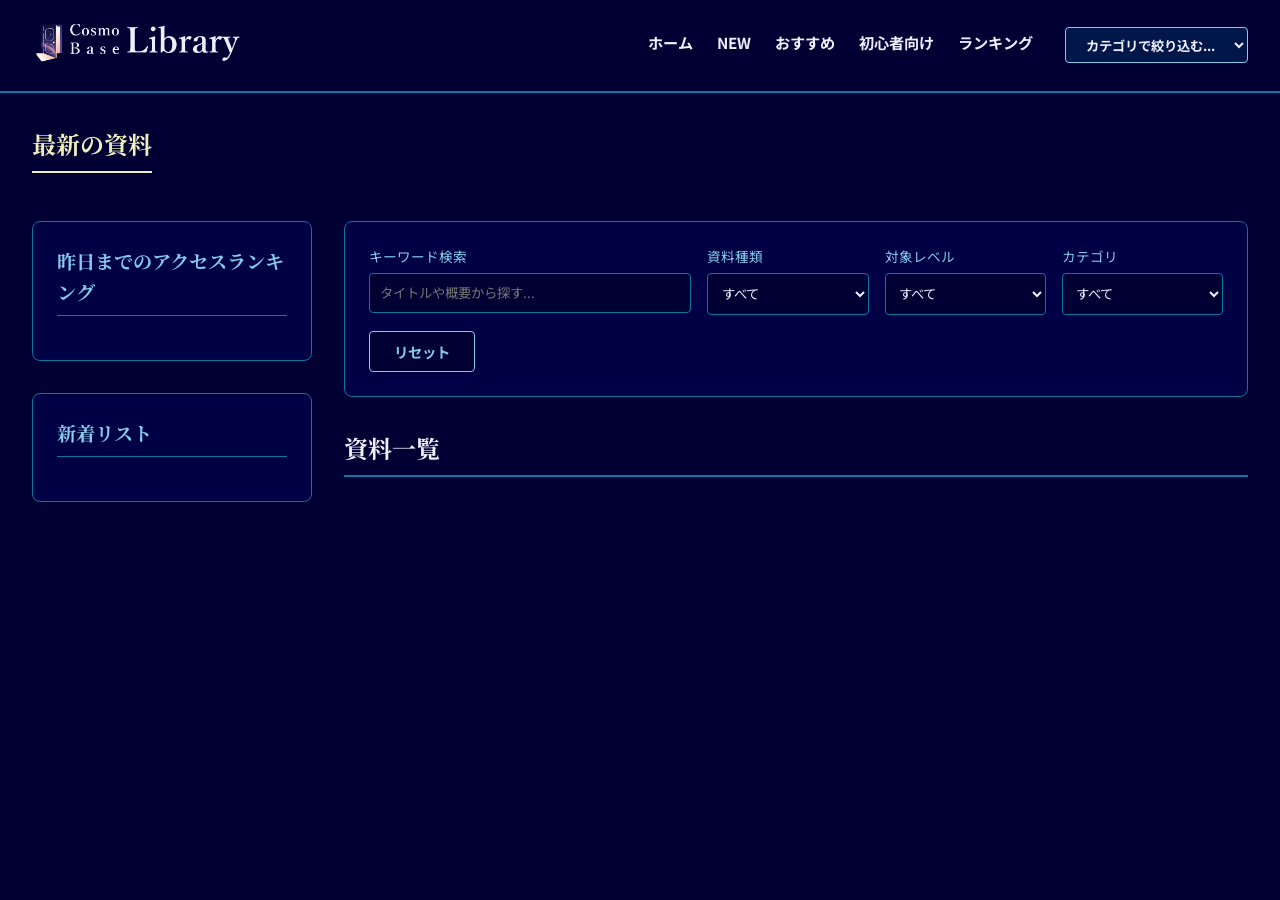
<file: index.html>
<!DOCTYPE html>
<html lang="ja">
<head>
    <meta charset="UTF-8">
    <meta name="viewport" content="width=device-width, initial-scale=1.0">
    <title>Cosmo Base 資料館</title>
    <meta name="robots" content="noindex, nofollow">
    <link rel="preconnect" href="https://fonts.googleapis.com">
    <link rel="preconnect" href="https://fonts.gstatic.com" crossorigin>
    <link href="https://fonts.googleapis.com/css2?family=Noto+Sans+JP:wght@400;500;700&family=Noto+Serif+JP:wght@400;700&display=swap" rel="stylesheet">
    <link rel="stylesheet" href="style.css">
    <link rel="icon" href="CosmoBase icon.png">
    <!-- Google tag (gtag.js) -->
    <script async src="https://www.googletagmanager.com/gtag/js?id=G-NEW3ZH02LQ"></script>
    <script>
        window.dataLayer = window.dataLayer || [];
        function gtag(){dataLayer.push(arguments);}
        gtag('js', new Date());
        gtag('config', 'G-NEW3ZH02LQ');
    </script>
</head>
<body>
    <header class="header">
        <div class="header-logo">
            <a href="index.html" class="logo-link">
                <img src="CBLib.png" alt="Cosmo Base Library" class="header-icon">
            </a>
        </div>
        
        <div class="header-controls">
            <nav class="header-nav">
                <a href="index.html">ホーム</a>
                <a href="sub.html?view=new">NEW</a>
                <a href="sub.html?view=recommend">おすすめ</a>
                <a href="sub.html?view=beginner">初心者向け</a>
                <a href="sub.html?view=ranking">ランキング</a>
            </nav>
            <div class="header-category">
                <select id="header-category-select" class="header-select">
                    <option value="">カテゴリで絞り込む...</option>
                    <option value="宇宙開発">宇宙開発</option>
                    <option value="天文・観測">天文・観測</option>
                    <option value="宇宙ビジネス">宇宙ビジネス</option>
                    <option value="エンタメ">エンタメ</option>
                    <option value="ニュース">ニュース</option>
                    <option value="パートナー">パートナー</option>
                    <option value="その他">その他</option>
                </select>
            </div>
        </div>
    </header>

    <div class="hero-wrapper">
        <h2>最新の資料</h2>
        <div id="hero-card-container">
            </div>
    </div>

    <div class="layout-lower">
        <aside class="sidebar-left">
            <section class="side-section">
                <h2>昨日までのアクセスランキング</h2>
                <ul id="ranking-list" class="side-list"></ul>
            </section>

            <section class="side-section">
                <h2 href="sub.html?view=new">新着リスト</h2>
                <ul id="new-list" class="side-list"></ul>
            </section>
        </aside>

        <main class="content-right">
            <section class="filter-section">
                <div class="filter-container">
                    <div class="filter-group search-group">
                        <label>キーワード検索</label>
                        <input type="text" id="search-input" placeholder="タイトルや概要から探す...">
                    </div>
                    <div class="filter-group">
                        <label>資料種類</label>
                        <select id="filter-type">
                            <option value="all">すべて</option>
                            <option value="イベント資料">イベント資料</option>
                            <option value="週刊ニュース">週刊ニュース</option>
                            <option value="FSIF活動報告書">FSIF活動報告書</option>
                            <option value="イベントレポート">イベントレポート</option>
                            <option value="宇宙解説資料">宇宙解説資料</option>
                        </select>
                    </div>
                    <div class="filter-group">
                        <label>対象レベル</label>
                        <select id="filter-level">
                            <option value="all">すべて</option>
                            <option value="初心者">初心者</option>
                            <option value="中級者">中級者</option>
                            <option value="上級者">上級者</option>
                        </select>
                    </div>
                    <div class="filter-group">
                        <label>カテゴリ</label>
                        <select id="filter-category">
                            <option value="all">すべて</option>
                            <option value="宇宙開発">宇宙開発</option>
                            <option value="天文・観測">天文・観測</option>
                            <option value="宇宙ビジネス">宇宙ビジネス</option>
                            <option value="エンタメ">エンタメ</option>
                            <option value="ニュース">ニュース</option>
                            <option value="パートナー">パートナー</option>
                            <option value="その他">その他</option>
                        </select>
                    </div>
                    <div class="filter-group reset-group">
                        <button id="reset-button" class="reset-btn">リセット</button>
                    </div>
                </div>
            </section>
            
            <section class="all-section">
                <div class="section-header-flex">
                    <h2>資料一覧</h2>
                    <span id="result-count" class="result-count"></span>
                </div>
                <div id="document-grid" class="card-grid"></div>
            </section>
        </main>
    </div>

    <script src="script.js"></script>
</body>

</html>
</file>
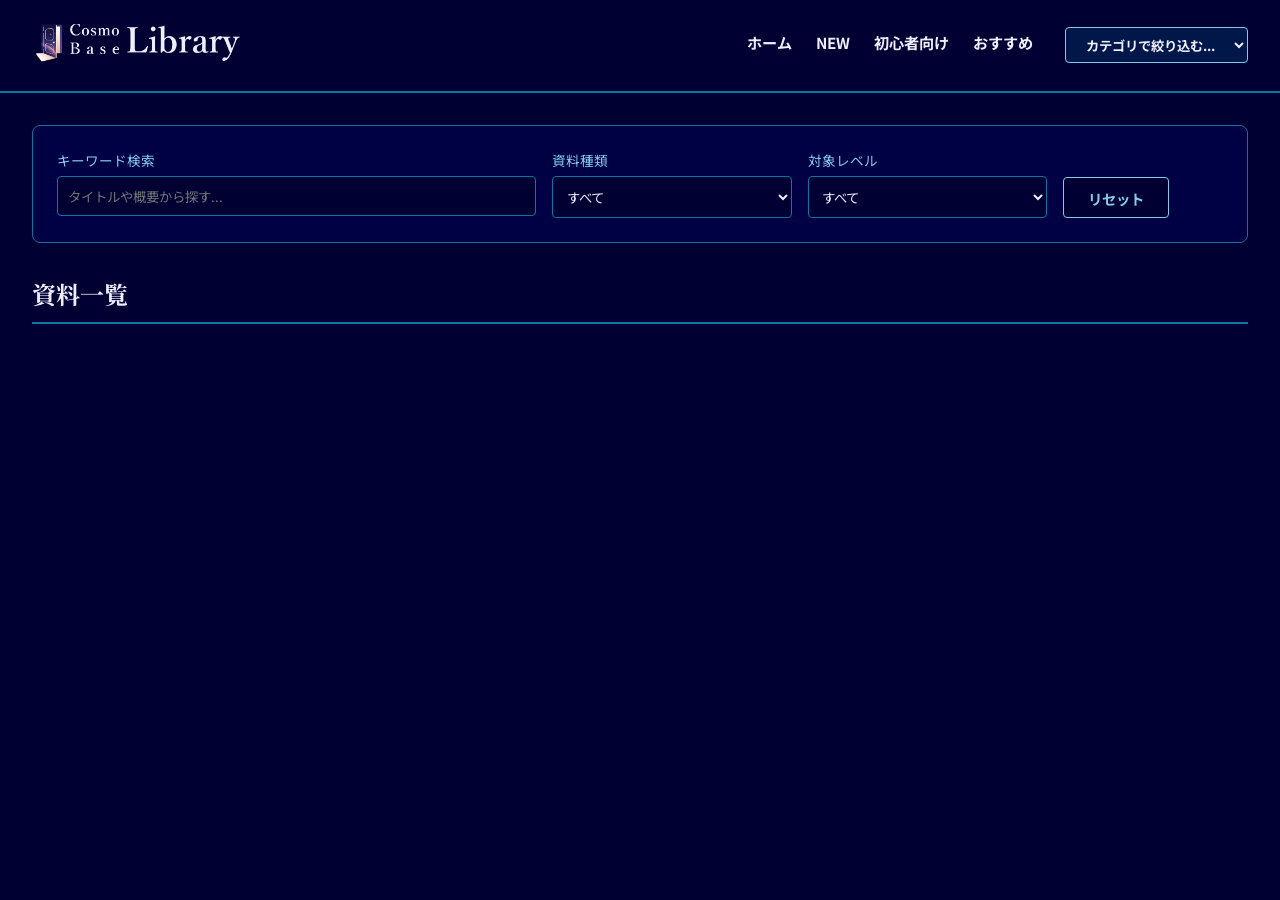
<file: sub.html>
<!DOCTYPE html>
<html lang="ja">
<head>
    <meta charset="UTF-8">
    <meta name="viewport" content="width=device-width, initial-scale=1.0">
    <title>Cosmo Base 資料館 - 一覧</title>
    <meta name="robots" content="noindex, nofollow">
    <link rel="preconnect" href="https://fonts.googleapis.com">
    <link rel="preconnect" href="https://fonts.gstatic.com" crossorigin>
    <link href="https://fonts.googleapis.com/css2?family=Noto+Sans+JP:wght@400;500;700&family=Noto+Serif+JP:wght@400;700&display=swap" rel="stylesheet">
    <link rel="stylesheet" href="style.css">
    <link rel="icon" href="CosmoBase icon.png">
</head>
<body>
    <header class="header">
        <div class="header-logo">
            <a href="index.html" class="logo-link">
                <img src="CBLib.png" alt="Cosmo Base Library" class="header-icon">
            </a>
        </div>
        <div class="header-controls">
            <nav class="header-nav">
                <a href="index.html">ホーム</a>
                <a href="sub.html?view=new">NEW</a>
                <a href="sub.html?view=beginner">初心者向け</a>
                <a href="sub.html?view=recommend">おすすめ</a>
            </nav>
            <div class="header-category">
                <select id="header-category-select" class="header-select">
                    <option value="">カテゴリで絞り込む...</option>
                    <option value="宇宙開発">宇宙開発</option>
                    <option value="天文・観測">天文・観測</option>
                    <option value="宇宙ビジネス">宇宙ビジネス</option>
                    <option value="エンタメ">エンタメ</option>
                    <option value="ニュース">ニュース</option>
                    <option value="パートナー">パートナー</option>
                    <option value="その他">その他</option>
                </select>
            </div>
        </div>
    </header>

    <div class="layout-single">
        <main class="content-main">
            <section class="filter-section">
                <div class="filter-container">
                    <div class="filter-group search-group">
                        <label>キーワード検索</label>
                        <input type="text" id="search-input" placeholder="タイトルや概要から探す...">
                    </div>
                    <div class="filter-group">
                        <label>資料種類</label>
                        <select id="filter-type">
                            <option value="all">すべて</option>
                            <option value="イベント資料">イベント資料</option>
                            <option value="週刊ニュース">週刊ニュース</option>
                            <option value="FSIF活動報告書">FSIF活動報告書</option>
                            <option value="イベントレポート">イベントレポート</option>
                            <option value="宇宙解説資料">宇宙解説資料</option>
                        </select>
                    </div>
                    <div class="filter-group">
                        <label>対象レベル</label>
                        <select id="filter-level">
                            <option value="all">すべて</option>
                            <option value="初心者">初心者</option>
                            <option value="中級者">中級者</option>
                            <option value="上級者">上級者</option>
                        </select>
                    </div>
                    <div class="filter-group reset-group">
                        <button id="reset-button" class="reset-btn">リセット</button>
                    </div>
                </div>
            </section>
            
            <section class="all-section">
                <div class="section-header-flex">
                    <h2 id="page-title">資料一覧</h2>
                    <span id="result-count" class="result-count"></span>
                </div>
                <div id="document-grid" class="card-grid"></div>
            </section>
        </main>
    </div>

    <script src="script.js"></script>
</body>
</html>
</file>
<file: style.css>
:root {
    --bg-main: #000033;
    --text-main: #EEEEFF;
    --accent-blue: #83CBEB;
    --accent-yellow: #EEEEBB;
    --border-color: #0B76A0;
    --bg-card: #000044;
}

body {
    background-color: var(--bg-main);
    color: var(--text-main);
    font-family: 'Noto Sans JP', sans-serif;
    margin: 0; padding: 0; line-height: 1.6;
}

h1, h2, h3 { font-family: 'Noto Serif JP', serif; margin-top: 0; }

.header {
    background-color: var(--bg-main);
    border-bottom: 2px solid var(--border-color);
    padding: 1rem 2rem;
}
.header-logo { display: flex; align-items: center; gap: 10px; }
.header-logo h1 { margin: 0; font-size: 1.5rem; }

/* ロゴ画像のサイズ調整 */
.header-icon {
    height: 52px; /* 高さを文字サイズに合わせて調整 */
    width: auto;
}

/* 共通コンテナ幅 */
.hero-wrapper, .layout-lower {
    max-width: 1400px;
    margin: 0 auto;
    padding: 2rem;
}

/* 上部：最新資料（Hero） */
.hero-wrapper { padding-bottom: 0; }
.hero-wrapper h2 { color: var(--accent-yellow); margin-bottom: 1rem; border-bottom: 2px solid var(--accent-yellow); padding-bottom: 0.5rem; display: inline-block; }

.hero-card {
    background: linear-gradient(135deg, rgba(0,0,68,1) 0%, rgba(11,118,160,0.3) 100%);
    border: 1px solid var(--accent-yellow);
    border-radius: 12px;
    padding: 2rem;
    display: flex;
    flex-direction: column;
    box-shadow: 0 4px 20px rgba(238, 238, 187, 0.1);
}
.hero-card h3 { font-size: 1.6rem; margin-bottom: 0.5rem; }
.hero-card .card-summary { font-size: 1.05rem; margin-bottom: 1.5rem; }

/* 下部：左右レイアウト */
.layout-lower { display: flex; gap: 2rem; padding-top: 2rem; }

/* 左カラム */
.sidebar-left { width: 280px; flex-shrink: 0; }
.side-section {
    background-color: var(--bg-card);
    border: 1px solid var(--border-color);
    border-radius: 8px;
    padding: 1.5rem;
    margin-bottom: 2rem;
}
.side-section h2 {
    font-size: 1.2rem;
    color: var(--accent-blue);
    border-bottom: 1px solid var(--border-color);
    padding-bottom: 0.5rem;
    margin-bottom: 1.2rem;
}
.side-list { list-style: none; padding: 0; margin: 0; }
.side-list li { margin-bottom: 0.8rem; padding-bottom: 0.8rem; border-bottom: 1px dashed var(--border-color); display: flex; gap: 10px; align-items: flex-start; }
.side-list li:last-child { border-bottom: none; margin-bottom: 0; padding-bottom: 0; }
.side-list a { color: var(--text-main); text-decoration: none; font-size: 0.95rem; line-height: 1.3; }
.side-list a:hover { color: var(--accent-blue); }
.rank-badge { color: var(--accent-yellow); font-family: 'Noto Serif JP', serif; font-weight: bold; white-space: nowrap; }

/* 右カラム */
.content-right { flex-grow: 1; }

/* 絞り込みフィルター（横並び） */
.filter-container {
    display: flex;
    flex-wrap: wrap;
    gap: 1rem;
    background-color: var(--bg-card);
    border: 1px solid var(--border-color);
    border-radius: 8px;
    padding: 1.5rem;
    margin-bottom: 2rem;
}
.filter-group { flex: 1; min-width: 160px; }
.search-group { flex: 2; min-width: 250px; }
.filter-group label { display: block; font-size: 0.85rem; margin-bottom: 0.3rem; color: var(--accent-blue); }
input[type="text"], select {
    width: 100%; box-sizing: border-box; padding: 0.6rem;
    background-color: var(--bg-main); color: var(--text-main);
    border: 1px solid var(--border-color); border-radius: 4px;
    font-family: 'Noto Sans JP', sans-serif;
}
input[type="text"]:focus, select:focus { outline: none; border-color: var(--accent-blue); }

/* 絞り込みリセットボタン */
.reset-group {
    flex: 0 0 auto; /* 横幅を広げすぎない */
    display: flex;
    align-items: flex-end; /* 下端（入力枠の高さ）に合わせる */
}
.reset-btn {
    padding: 0.6rem 1.5rem;
    background-color: var(--bg-main);
    color: var(--accent-blue);
    border: 1px solid var(--accent-blue);
    border-radius: 4px;
    font-family: 'Noto Sans JP', sans-serif;
    font-size: 0.9rem;
    font-weight: bold;
    cursor: pointer;
    transition: all 0.2s;
    height: 41px; /* 入力欄とおおよそ高さを合わせる */
    box-sizing: border-box;
}
.reset-btn:hover {
    background-color: var(--accent-blue);
    color: var(--bg-main);
}

/* 資料一覧ヘッダー */
.section-header-flex { display: flex; align-items: baseline; gap: 1rem; border-bottom: 2px solid var(--border-color); margin-bottom: 1.5rem; padding-bottom: 0.5rem;}
.section-header-flex h2 { border: none; padding: 0; margin: 0; }
.result-count { color: var(--accent-blue); font-size: 0.9rem; }

/* カードグリッド */
.card-grid { display: grid; grid-template-columns: repeat(auto-fill, minmax(min(300px, 100%), 1fr)); gap: 1.5rem; }
.card {
    background-color: var(--bg-card); border: 1px solid var(--border-color);
    border-radius: 8px; padding: 1.5rem; display: flex; flex-direction: column;
}
.card h3 { font-size: 1.15rem; margin-bottom: 0.5rem; line-height: 1.4; }
.card-meta { font-size: 0.8rem; color: #AACCFF; margin-bottom: 1rem; }
.card-tags { margin-bottom: 1rem; }
.tag { display: inline-block; font-size: 0.75rem; padding: 0.2rem 0.6rem; border-radius: 4px; margin-right: 0.5rem; margin-bottom: 0.5rem; }
.tag-level { background-color: rgba(131, 203, 235, 0.2); border: 1px solid var(--accent-blue); color: var(--accent-blue); }
.tag-category { background-color: rgba(238, 238, 187, 0.15); border: 1px solid var(--accent-yellow); color: var(--accent-yellow); }
.tag-other { background-color: rgba(11, 118, 160, 0.3); border: 1px dashed var(--accent-blue); color: var(--text-main); }
.card-summary { font-size: 0.9rem; flex-grow: 1; margin-bottom: 1.5rem; }
.card-link { text-align: right; }
.card-link a {
    display: inline-block; padding: 0.4rem 1rem;
    background-color: var(--border-color); color: var(--text-main);
    text-decoration: none; border-radius: 4px; font-size: 0.9rem; font-weight: bold;
}

.card-link a:hover { background-color: var(--accent-blue); color: var(--bg-main); }

/* ヘッダー右側（ナビとカテゴリ） */
.header {
    display: flex;
    justify-content: space-between;
    align-items: center;
    flex-wrap: wrap;
    gap: 1.5rem;
}
.header-controls {
    display: flex;
    align-items: center;
    gap: 2rem;
    flex-wrap: wrap;
}
.header-nav { display: flex; gap: 1.5rem; }
.header-nav a {
    color: var(--text-main); text-decoration: none; font-weight: bold; font-size: 0.95rem;
    border-bottom: 2px solid transparent; padding-bottom: 4px; transition: color 0.2s, border-color 0.2s;
}
.header-nav a:hover { color: var(--accent-blue); border-bottom: 2px solid var(--accent-blue); }

.header-select {
    padding: 0.4rem 1rem; background-color: rgba(11, 118, 160, 0.2);
    color: var(--text-main); border: 1px solid var(--accent-blue); border-radius: 4px;
    font-family: 'Noto Sans JP', sans-serif; font-weight: bold; cursor: pointer;
}
.header-select option { background-color: var(--bg-main); }

/* 子ページ用の1カラムレイアウト */
.layout-single {
    max-width: 1400px;
    margin: 0 auto;
    padding: 2rem;
}
.content-main { width: 100%; }

/* カードのサムネイル画像 */
.card-image {
    width: 100%;
    height: auto;
    max-height: 200px; /* 縦に長くなりすぎないよう制限 */
    object-fit: contain; /* ★絶対にトリミングせずすべて収める設定 */
    border-radius: 4px;
    margin-bottom: 1rem;
    border: 1px solid var(--border-color);
    background-color: rgba(0, 0, 34, 0.5);
}

/* ヒーローカード（最新資料）のサムネイル画像 */
/* ヒーローカード全体を横並び（Flexbox）に変更 */
.hero-card {
    background: linear-gradient(135deg, rgba(0,0,68,1) 0%, rgba(11,118,160,0.3) 100%);
    border: 1px solid var(--accent-yellow);
    border-radius: 12px;
    padding: 2rem;
    display: flex;
    flex-direction: row;
    gap: 2rem; /* 各要素のすき間 */
    box-shadow: 0 4px 20px rgba(238, 238, 187, 0.1);
    align-items: stretch; /* 高さを合わせる */
}

/* 左側（タイトル・タグ・概要） */
.hero-content-left {
    flex: 1; /* 横幅の割合 */
    display: flex;
    flex-direction: column;
    justify-content: flex-start;
}
.hero-content-left h3 { font-size: 1.6rem; margin-bottom: 0.5rem; }
.hero-content-left .card-summary { font-size: 1.05rem; margin-top: 1rem; margin-bottom: 0; }

/* 中央（画像） */
.hero-content-center {
    flex: 1.2;
    display: flex;
    align-items: center; 
    justify-content: center;
}
.hero-card-image {
    width: 100%;
    height: auto;
    max-height: 300px;
    object-fit: contain; /* ★絶対にトリミングせずすべて収める設定 */
    border-radius: 8px;
    border: 1px solid var(--border-color);
    margin: 0;
    background-color: rgba(0, 0, 34, 0.5);
}

/* 右側（ボタン） */
.hero-content-right {
    display: flex;
    align-items: flex-end;
}
.hero-content-right .card-link a {
    padding: 0.8rem 1.5rem; 
    font-size: 1rem;
}

/* スマホなどで画面が狭い時は自動で縦並びに戻す設定 */
@media (max-width: 900px) {
    .hero-card {
        flex-direction: column;
        gap: 1.5rem;
    }
    .hero-content-right {
        justify-content: flex-end;
    }

    /* サイドバーとメインコンテンツも縦並びにして横はみ出しを防ぐ */
    .layout-lower {
        flex-direction: column;
    }
    .sidebar-left {
        width: 100%;
    }
}
</file>
